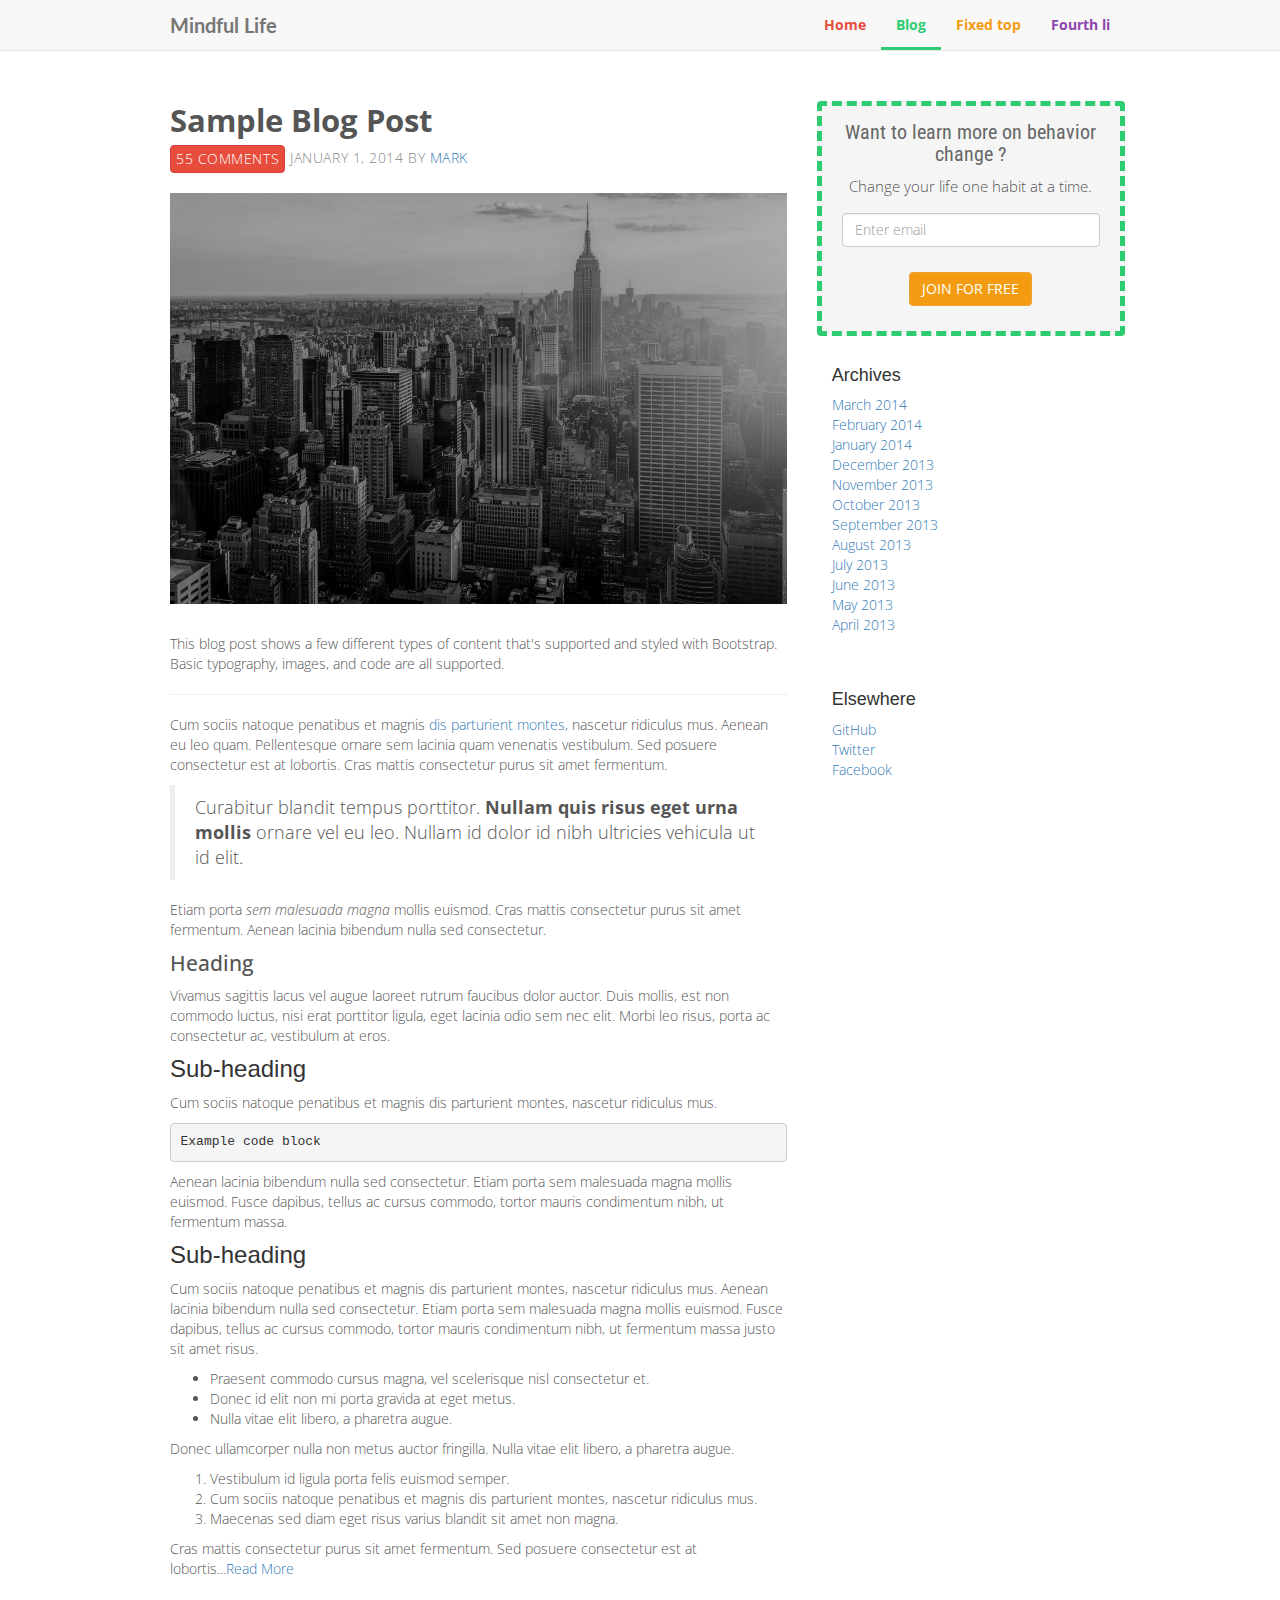
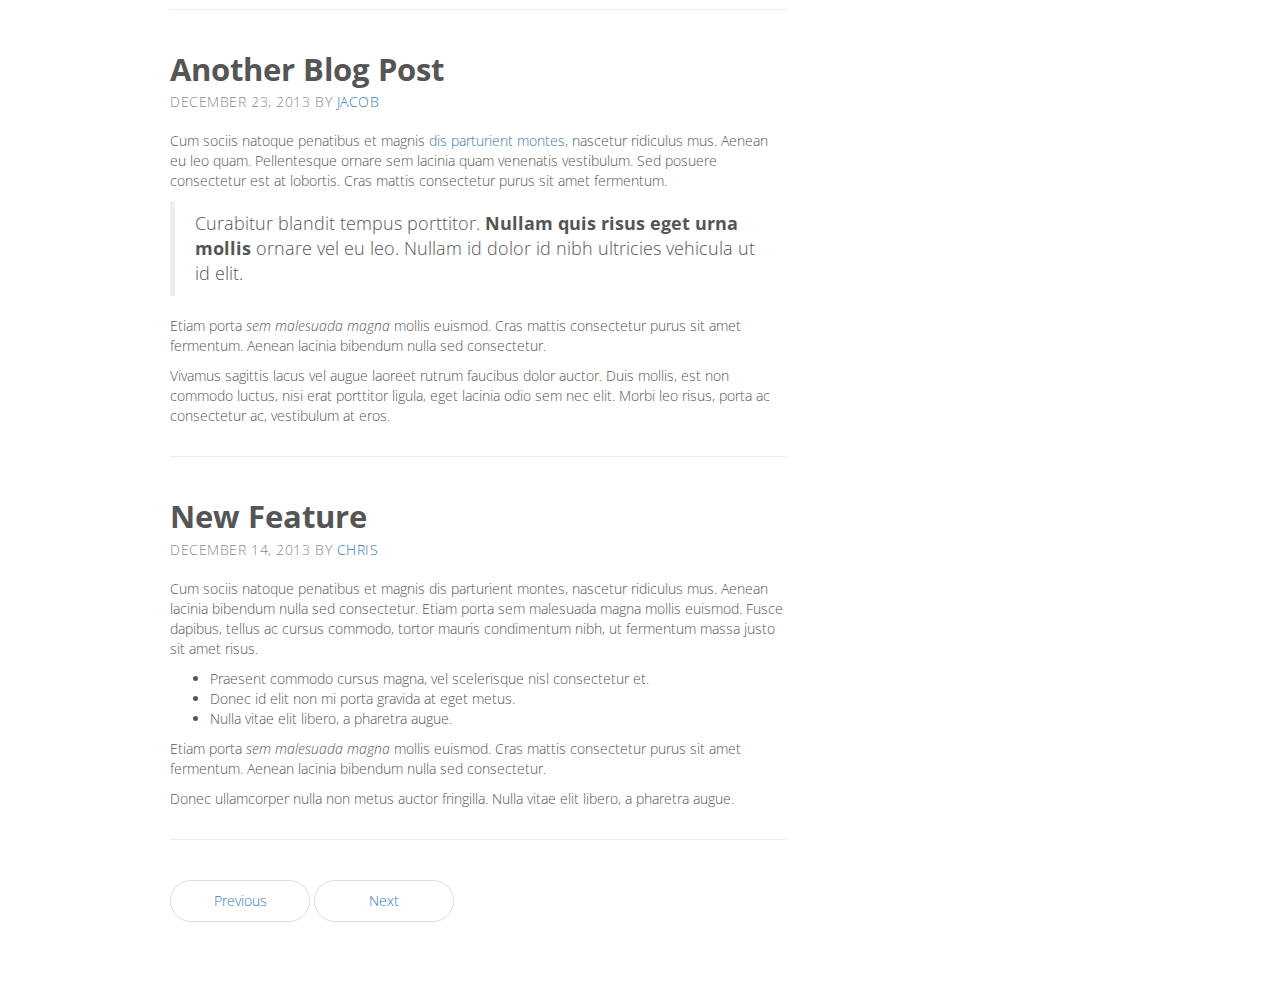
<file: index.html>
<!DOCTYPE html>
<html lang="en">
  <head>
    <meta charset="utf-8">
    <meta http-equiv="X-UA-Compatible" content="IE=edge">
    <meta name="viewport" content="width=device-width, initial-scale=1">
    <!-- The above 3 meta tags *must* come first in the head; any other head content must come *after* these tags -->
    <meta name="description" content="">
    <meta name="author" content="">
    <link rel="icon" href="../../favicon.ico">

    <title>My Blog</title>

    <!-- Bootstrap core CSS -->
    <link href="css/bootstrap.min.css" rel="stylesheet">

       <!-- Custom styles for this template -->
    <link href="css/blog.css" rel="stylesheet">
      
    <!-- google open sans & Lato & Roboto condensed font -->
    <link href="https://fonts.googleapis.com/css?family=Open+Sans:300,300i,400,400i,600,600i,700,700i,800,800i" rel="stylesheet">
    <link href="https://fonts.googleapis.com/css?family=Lato:100,100i,300,300i,400,400i,700,700i,900,900i" rel="stylesheet">
    <link href="https://fonts.googleapis.com/css?family=Roboto+condensed" rel="stylesheet">

    <!-- Just for debugging purposes. Don't actually copy these 2 lines! -->
    <!--[if lt IE 9]><script src="../../assets/js/ie8-responsive-file-warning.js"></script><![endif]-->
    <!-- <script src="../../assets/js/ie-emulation-modes-warning.js"></script> -->

    <!-- HTML5 shim and Respond.js for IE8 support of HTML5 elements and media queries -->
    <!--[if lt IE 9]>
      <script src="https://oss.maxcdn.com/html5shiv/3.7.3/html5shiv.min.js"></script>
      <script src="https://oss.maxcdn.com/respond/1.4.2/respond.min.js"></script>
    <![endif]-->
  </head>

  <body>

    <nav class="navbar navbar-default navbar-static-top">
      <div class="container">
        <div class="navbar-header">
          <button type="button" class="navbar-toggle collapsed" data-toggle="collapse" data-target="#navbar" aria-expanded="false" aria-controls="navbar">
            <span class="sr-only">Toggle navigation</span>
            <span class="icon-bar"></span>
            <span class="icon-bar"></span>
            <span class="icon-bar"></span>
          </button>
          <a class="navbar-brand" href="#">Mindful Life</a>
        </div>
        <div id="navbar" class="navbar-collapse collapse">
          <ul class="nav navbar-nav navbar-right">
            <li><a href="../navbar/">Home</a></li>
            <li class="active"><a href="#blog-homepage">Blog<span class="sr-only">(current)</span></a></li>
            <li><a href="../navbar-fixed-top/">Fixed top</a></li>
            <li><a href="../navbar-fixed-top/">Fourth li</a></li>
          </ul>
        </div><!--/.nav-collapse -->
      </div>
    </nav>

    <div id="blog-homepage">
      <div class="container">

        <div class="row">

          <div class="col-sm-8 blog-main">

            <div class="blog-post">
              <h2 class="blog-post-title">
                <a href="blog-post-link">Sample blog post</a>
              </h2>
              <p class="blog-post-meta">
                <a href="#blog-comments" type="button" class="btn btn-danger">
                55 Comments
                </a>January 1, 2014 by 
                <a href="#">Mark</a>
              </p>

              <img src="images/hero_image.jpg"></img>

              <p>This blog post shows a few different types of content that's supported and styled with Bootstrap. Basic typography, images, and code are all supported.</p>
              <hr>
              <p>Cum sociis natoque penatibus et magnis <a href="#">dis parturient montes</a>, nascetur ridiculus mus. Aenean eu leo quam. Pellentesque ornare sem lacinia quam venenatis vestibulum. Sed posuere consectetur est at lobortis. Cras mattis consectetur purus sit amet fermentum.</p>
              <blockquote>
                <p>Curabitur blandit tempus porttitor. <strong>Nullam quis risus eget urna mollis</strong> ornare vel eu leo. Nullam id dolor id nibh ultricies vehicula ut id elit.</p>
              </blockquote>
              <p>Etiam porta <em>sem malesuada magna</em> mollis euismod. Cras mattis consectetur purus sit amet fermentum. Aenean lacinia bibendum nulla sed consectetur.</p>
              <h2>Heading</h2>
              <p>Vivamus sagittis lacus vel augue laoreet rutrum faucibus dolor auctor. Duis mollis, est non commodo luctus, nisi erat porttitor ligula, eget lacinia odio sem nec elit. Morbi leo risus, porta ac consectetur ac, vestibulum at eros.</p>
              <h3>Sub-heading</h3>
              <p>Cum sociis natoque penatibus et magnis dis parturient montes, nascetur ridiculus mus.</p>
              <pre><code>Example code block</code></pre>
              <p>Aenean lacinia bibendum nulla sed consectetur. Etiam porta sem malesuada magna mollis euismod. Fusce dapibus, tellus ac cursus commodo, tortor mauris condimentum nibh, ut fermentum massa.</p>
              <h3>Sub-heading</h3>
              <p>Cum sociis natoque penatibus et magnis dis parturient montes, nascetur ridiculus mus. Aenean lacinia bibendum nulla sed consectetur. Etiam porta sem malesuada magna mollis euismod. Fusce dapibus, tellus ac cursus commodo, tortor mauris condimentum nibh, ut fermentum massa justo sit amet risus.</p>
              <ul>
                <li>Praesent commodo cursus magna, vel scelerisque nisl consectetur et.</li>
                <li>Donec id elit non mi porta gravida at eget metus.</li>
                <li>Nulla vitae elit libero, a pharetra augue.</li>
              </ul>
              <p>Donec ullamcorper nulla non metus auctor fringilla. Nulla vitae elit libero, a pharetra augue.</p>
              <ol>
                <li>Vestibulum id ligula porta felis euismod semper.</li>
                <li>Cum sociis natoque penatibus et magnis dis parturient montes, nascetur ridiculus mus.</li>
                <li>Maecenas sed diam eget risus varius blandit sit amet non magna.</li>
              </ol>
              <p>Cras mattis consectetur purus sit amet fermentum. Sed posuere consectetur est at lobortis...<a href="">Read More</a></p>
            </div><!-- /.blog-post -->

            <div class="blog-post">
              <h2 class="blog-post-title">Another blog post</h2>
              <p class="blog-post-meta">December 23, 2013 by <a href="#">Jacob</a></p>

              <p>Cum sociis natoque penatibus et magnis <a href="#">dis parturient montes</a>, nascetur ridiculus mus. Aenean eu leo quam. Pellentesque ornare sem lacinia quam venenatis vestibulum. Sed posuere consectetur est at lobortis. Cras mattis consectetur purus sit amet fermentum.</p>
              <blockquote>
                <p>Curabitur blandit tempus porttitor. <strong>Nullam quis risus eget urna mollis</strong> ornare vel eu leo. Nullam id dolor id nibh ultricies vehicula ut id elit.</p>
              </blockquote>
              <p>Etiam porta <em>sem malesuada magna</em> mollis euismod. Cras mattis consectetur purus sit amet fermentum. Aenean lacinia bibendum nulla sed consectetur.</p>
              <p>Vivamus sagittis lacus vel augue laoreet rutrum faucibus dolor auctor. Duis mollis, est non commodo luctus, nisi erat porttitor ligula, eget lacinia odio sem nec elit. Morbi leo risus, porta ac consectetur ac, vestibulum at eros.</p>
            </div><!-- /.blog-post -->

            <div class="blog-post">
              <h2 class="blog-post-title">New feature</h2>
              <p class="blog-post-meta">December 14, 2013 by <a href="#">Chris</a></p>

              <p>Cum sociis natoque penatibus et magnis dis parturient montes, nascetur ridiculus mus. Aenean lacinia bibendum nulla sed consectetur. Etiam porta sem malesuada magna mollis euismod. Fusce dapibus, tellus ac cursus commodo, tortor mauris condimentum nibh, ut fermentum massa justo sit amet risus.</p>
              <ul>
                <li>Praesent commodo cursus magna, vel scelerisque nisl consectetur et.</li>
                <li>Donec id elit non mi porta gravida at eget metus.</li>
                <li>Nulla vitae elit libero, a pharetra augue.</li>
              </ul>
              <p>Etiam porta <em>sem malesuada magna</em> mollis euismod. Cras mattis consectetur purus sit amet fermentum. Aenean lacinia bibendum nulla sed consectetur.</p>
              <p>Donec ullamcorper nulla non metus auctor fringilla. Nulla vitae elit libero, a pharetra augue.</p>
            </div><!-- /.blog-post -->

            <nav>
              <ul class="pager">
                <li><a href="#">Previous</a></li>
                <li><a href="#">Next</a></li>
              </ul>
            </nav>

          </div><!-- /.blog-main -->

          <div class="col-sm-4 blog-sidebar">
            <div id="subscribe-box" class="sidebar-module sidebar-module-inset">
              <h4>Want to learn more on behavior change ?</h4>
              <p>Change your life one habit at a time.</p>
            <form role="form" action="https://wordpress.us11.list-manage.com/subscribe/post?u=9c2eda3d396d4dc90a6e15576&amp;id=20984dd4f8" method="post" id="mc-embedded-subscribe-form" name="mc-embedded-subscribe-form" class="validate" target="_blank" novalidate>
                <div class="form-group">
                  <input type="email" value="" name="EMAIL" class="form-control" id="mce-EMAIL" placeholder="Enter email">
                </div>
                <div id="mce-responses" class="clear">
                  <div class="response" id="mce-error-response" style="display:none"></div>
                  <div class="response" id="mce-success-response" style="display:none"></div>
                </div> 
                <!-- real people should not fill this in and expect good things - do not remove this or risk form bot signups-->
                <div style="position: absolute; left: -5000px;"><input type="text"
                name="b_9c2eda3d396d4dc90a6e15576_20984dd4f8" tabindex="-1" value=""></div>
                <p class="center"><input type="submit" value="Join For Free" name="subscribe"
                class="btn btn-warning">
              </p>
            </form>

            </div>
            <div class="sidebar-module">
              <h4>Archives</h4>
              <ol class="list-unstyled">
                <li><a href="#">March 2014</a></li>
                <li><a href="#">February 2014</a></li>
                <li><a href="#">January 2014</a></li>
                <li><a href="#">December 2013</a></li>
                <li><a href="#">November 2013</a></li>
                <li><a href="#">October 2013</a></li>
                <li><a href="#">September 2013</a></li>
                <li><a href="#">August 2013</a></li>
                <li><a href="#">July 2013</a></li>
                <li><a href="#">June 2013</a></li>
                <li><a href="#">May 2013</a></li>
                <li><a href="#">April 2013</a></li>
              </ol>
            </div>
            <div class="sidebar-module">
              <h4>Elsewhere</h4>
              <ol class="list-unstyled">
                <li><a href="#">GitHub</a></li>
                <li><a href="#">Twitter</a></li>
                <li><a href="#">Facebook</a></li>
              </ol>
            </div>
          </div><!-- /.blog-sidebar -->

        </div><!-- /.row -->

      </div><!-- /.container -->
    </div> <!-- blog-homepage id closure>

    <footer class="blog-footer">
      <p>Blog template built for <a href="http://getbootstrap.com">Bootstrap</a> by <a href="https://twitter.com/mdo">@mdo</a>.</p>
      <p>
        <a href="#">Back to top</a>
      </p>
    </footer>


    <!-- Bootstrap core JavaScript
    ================================================== -->
    <!-- Placed at the end of the document so the pages load faster -->
    <script src="https://ajax.googleapis.com/ajax/libs/jquery/1.12.4/jquery.min.js"></script>
    <script>window.jQuery || document.write('<script src="../../assets/js/vendor/jquery.min.js"><\/script>')</script>
    <script src="js/bootstrap.min.js"></script>
  </body>
</html>
</file>
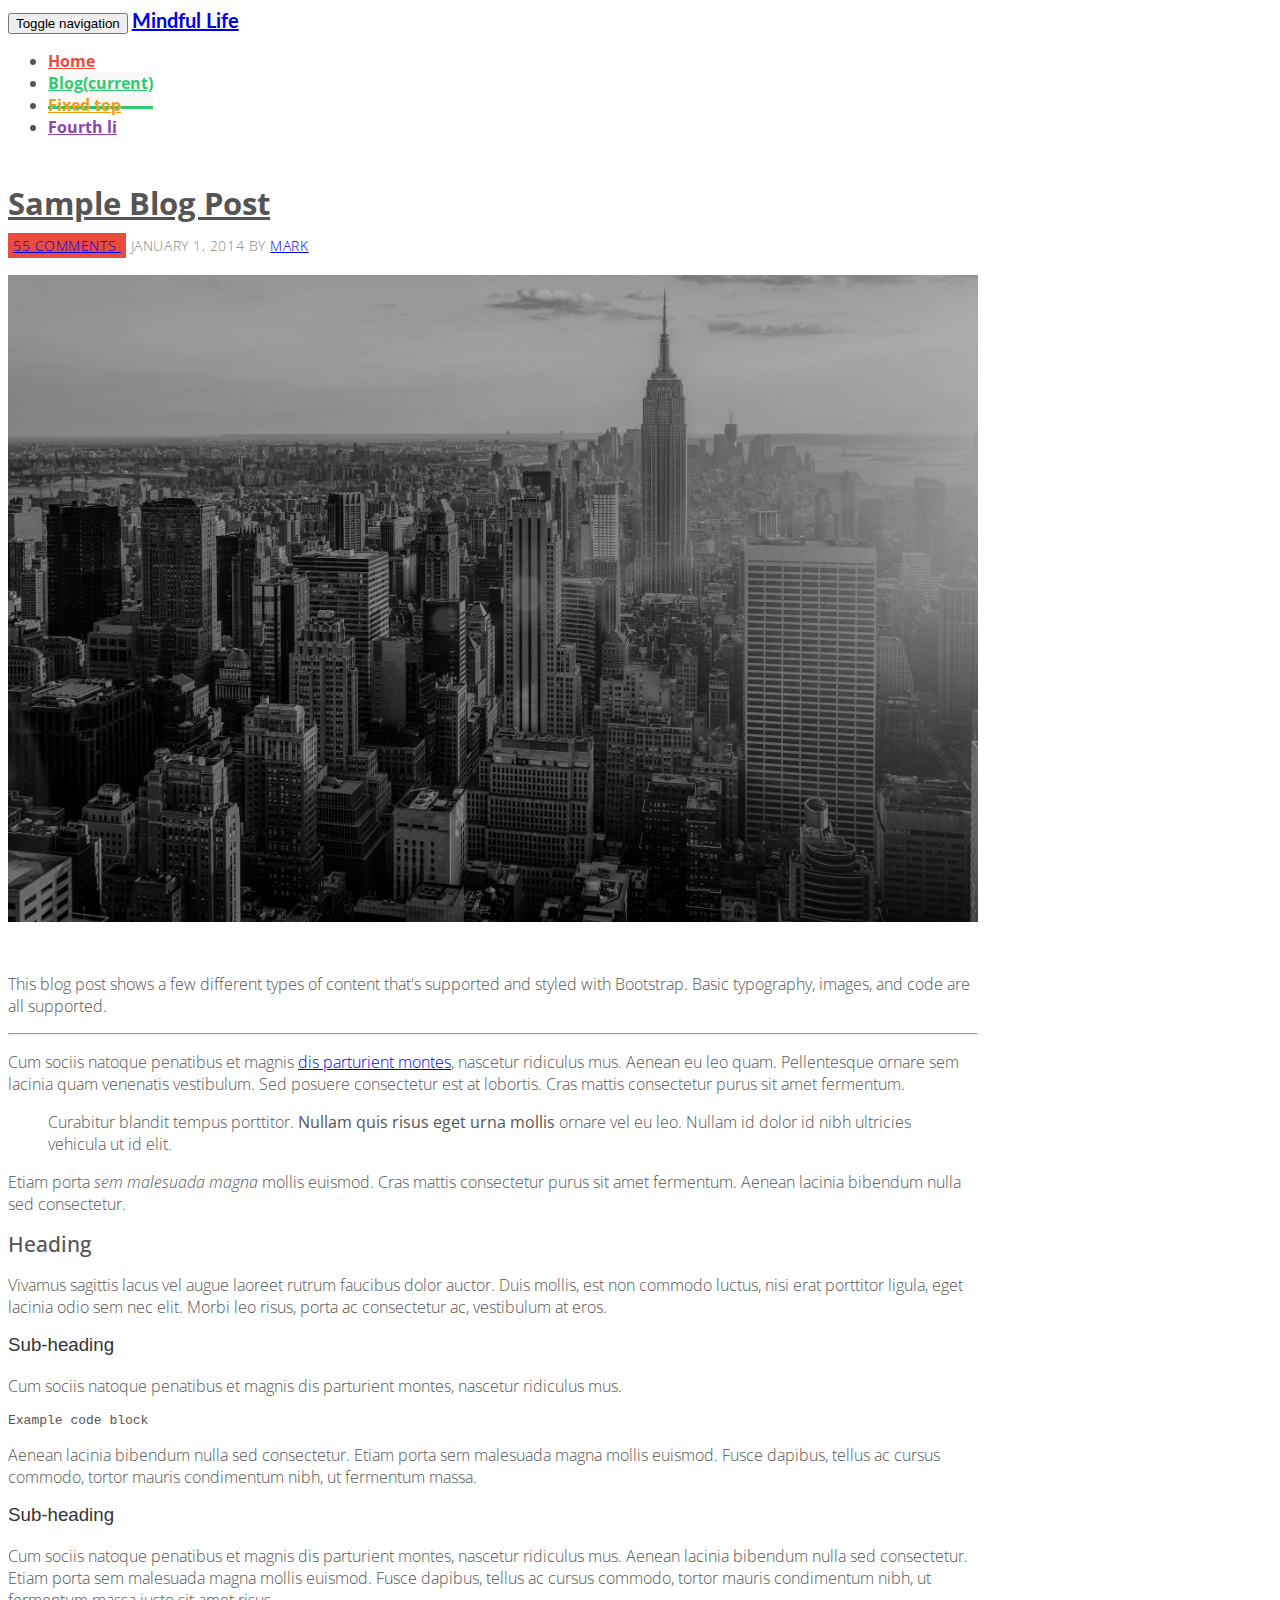
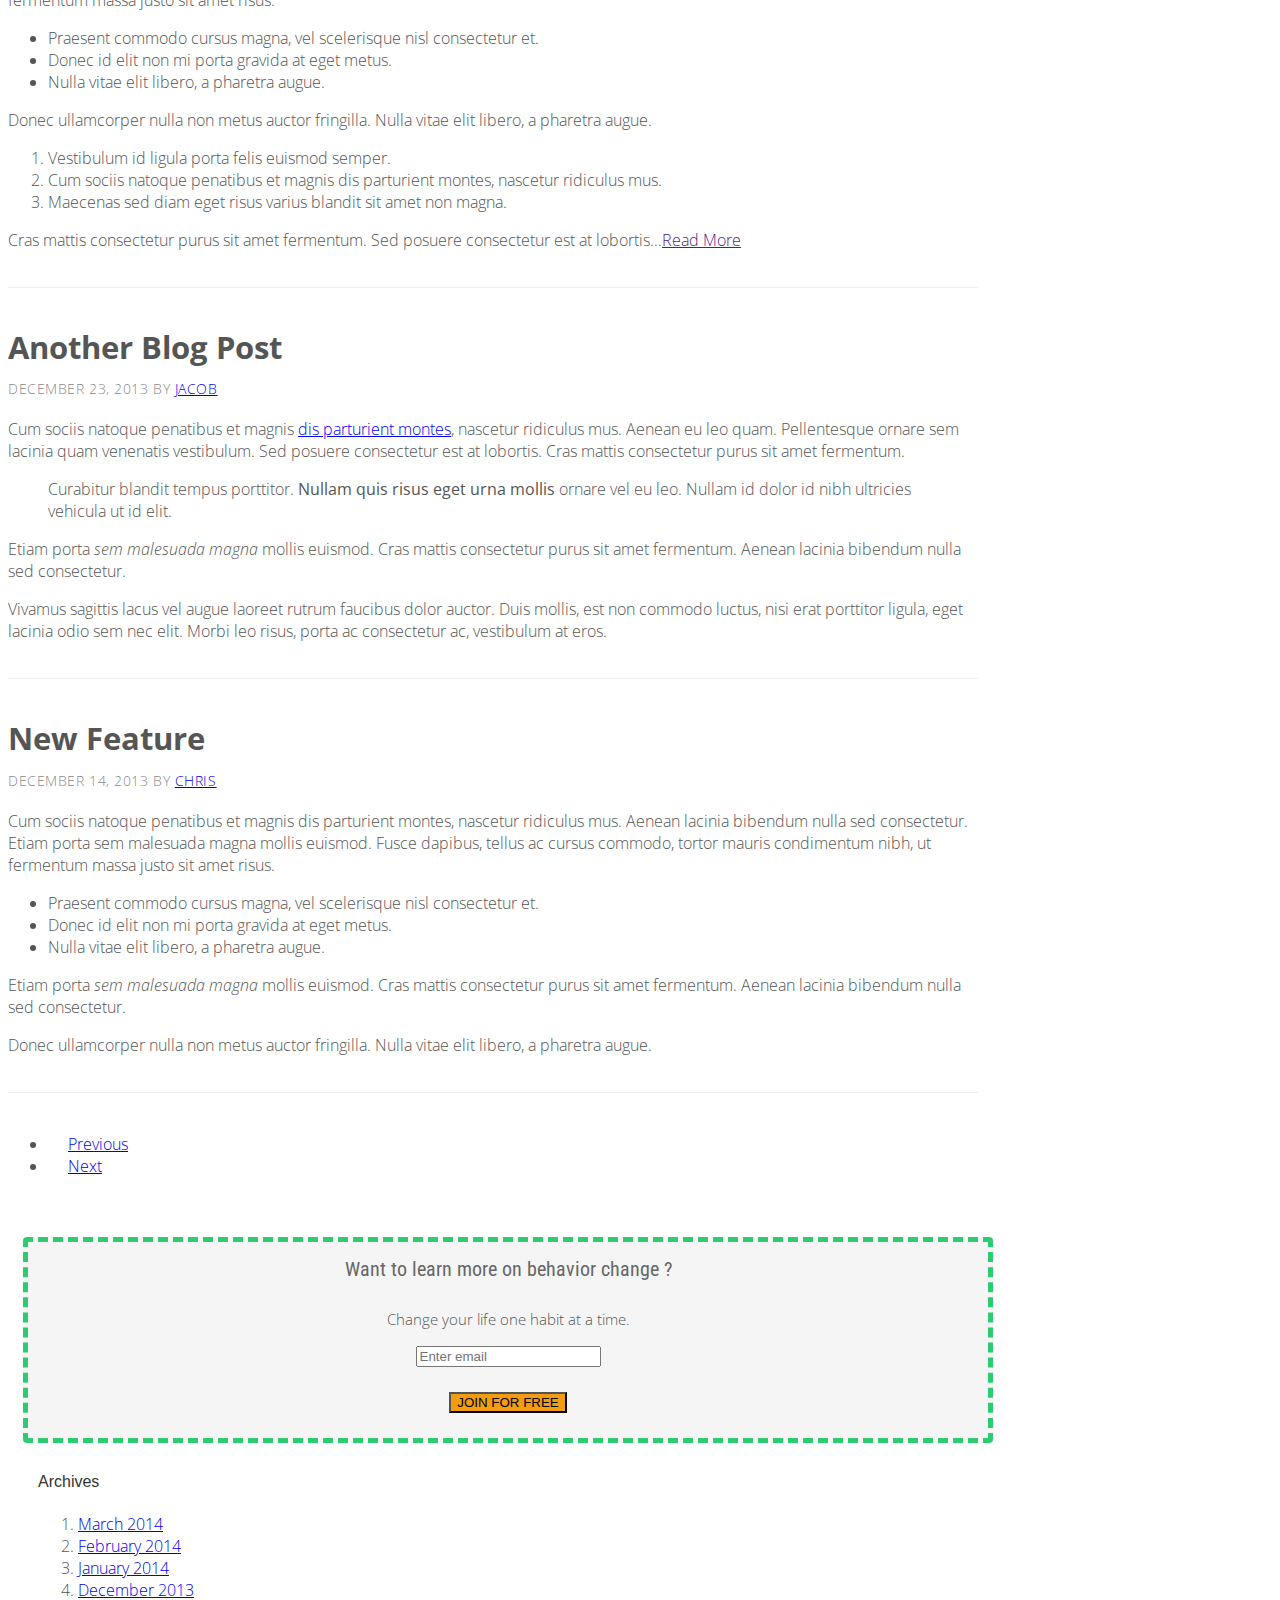
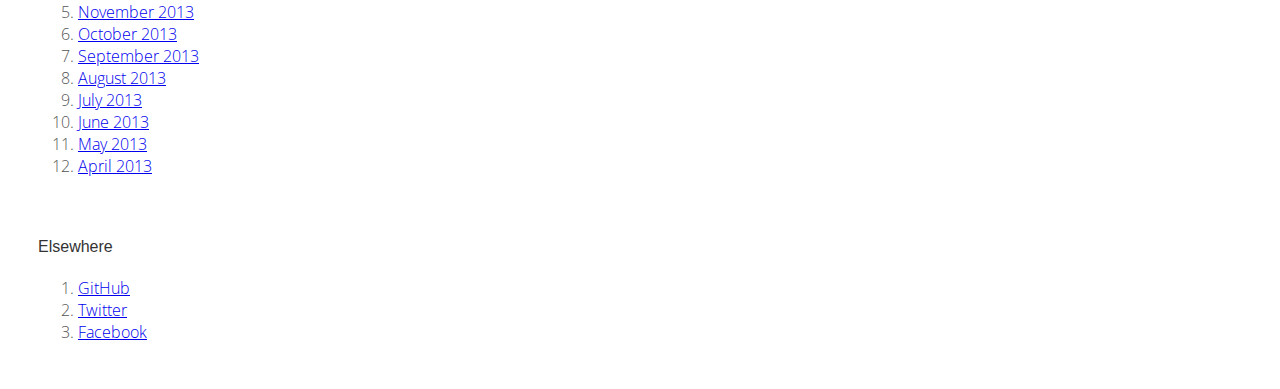
<file: blog/index.html>
<!DOCTYPE html>
<html lang="en">
  <head>
    <meta charset="utf-8">
    <meta http-equiv="X-UA-Compatible" content="IE=edge">
    <meta name="viewport" content="width=device-width, initial-scale=1">
    <!-- The above 3 meta tags *must* come first in the head; any other head content must come *after* these tags -->
    <meta name="description" content="">
    <meta name="author" content="">
    <link rel="icon" href="../../favicon.ico">

    <title>My Blog</title>

    <!-- Bootstrap core CSS -->
    <link href="https://www.dropbox.com/home/blog/css/bootstrap.min.css" rel="stylesheet">

       <!-- Custom styles for this template -->
    <link href="css/blog.css" rel="stylesheet">
      
    <!-- google open sans & Lato & Roboto condensed font -->
    <link href="https://fonts.googleapis.com/css?family=Open+Sans:300,300i,400,400i,600,600i,700,700i,800,800i" rel="stylesheet">
    <link href="https://fonts.googleapis.com/css?family=Lato:100,100i,300,300i,400,400i,700,700i,900,900i" rel="stylesheet">
    <link href="https://fonts.googleapis.com/css?family=Roboto+condensed" rel="stylesheet">

    <!-- Just for debugging purposes. Don't actually copy these 2 lines! -->
    <!--[if lt IE 9]><script src="../../assets/js/ie8-responsive-file-warning.js"></script><![endif]-->
    <!-- <script src="../../assets/js/ie-emulation-modes-warning.js"></script> -->

    <!-- HTML5 shim and Respond.js for IE8 support of HTML5 elements and media queries -->
    <!--[if lt IE 9]>
      <script src="https://oss.maxcdn.com/html5shiv/3.7.3/html5shiv.min.js"></script>
      <script src="https://oss.maxcdn.com/respond/1.4.2/respond.min.js"></script>
    <![endif]-->
  </head>

  <body>

    <nav class="navbar navbar-default navbar-static-top">
      <div class="container">
        <div class="navbar-header">
          <button type="button" class="navbar-toggle collapsed" data-toggle="collapse" data-target="#navbar" aria-expanded="false" aria-controls="navbar">
            <span class="sr-only">Toggle navigation</span>
            <span class="icon-bar"></span>
            <span class="icon-bar"></span>
            <span class="icon-bar"></span>
          </button>
          <a class="navbar-brand" href="#">Mindful Life</a>
        </div>
        <div id="navbar" class="navbar-collapse collapse">
          <ul class="nav navbar-nav navbar-right">
            <li><a href="../navbar/">Home</a></li>
            <li class="active"><a href="#blog-homepage">Blog<span class="sr-only">(current)</span></a></li>
            <li><a href="../navbar-fixed-top/">Fixed top</a></li>
            <li><a href="../navbar-fixed-top/">Fourth li</a></li>
          </ul>
        </div><!--/.nav-collapse -->
      </div>
    </nav>

    <div id="blog-homepage">
      <div class="container">

        <div class="row">

          <div class="col-sm-8 blog-main">

            <div class="blog-post">
              <h2 class="blog-post-title">
                <a href="blog-post-link">Sample blog post</a>
              </h2>
              <p class="blog-post-meta">
                <a href="#blog-comments" type="button" class="btn btn-danger">
                55 Comments
                </a>January 1, 2014 by 
                <a href="#">Mark</a>
              </p>

              <img src="images/hero_image.jpg"></img>

              <p>This blog post shows a few different types of content that's supported and styled with Bootstrap. Basic typography, images, and code are all supported.</p>
              <hr>
              <p>Cum sociis natoque penatibus et magnis <a href="#">dis parturient montes</a>, nascetur ridiculus mus. Aenean eu leo quam. Pellentesque ornare sem lacinia quam venenatis vestibulum. Sed posuere consectetur est at lobortis. Cras mattis consectetur purus sit amet fermentum.</p>
              <blockquote>
                <p>Curabitur blandit tempus porttitor. <strong>Nullam quis risus eget urna mollis</strong> ornare vel eu leo. Nullam id dolor id nibh ultricies vehicula ut id elit.</p>
              </blockquote>
              <p>Etiam porta <em>sem malesuada magna</em> mollis euismod. Cras mattis consectetur purus sit amet fermentum. Aenean lacinia bibendum nulla sed consectetur.</p>
              <h2>Heading</h2>
              <p>Vivamus sagittis lacus vel augue laoreet rutrum faucibus dolor auctor. Duis mollis, est non commodo luctus, nisi erat porttitor ligula, eget lacinia odio sem nec elit. Morbi leo risus, porta ac consectetur ac, vestibulum at eros.</p>
              <h3>Sub-heading</h3>
              <p>Cum sociis natoque penatibus et magnis dis parturient montes, nascetur ridiculus mus.</p>
              <pre><code>Example code block</code></pre>
              <p>Aenean lacinia bibendum nulla sed consectetur. Etiam porta sem malesuada magna mollis euismod. Fusce dapibus, tellus ac cursus commodo, tortor mauris condimentum nibh, ut fermentum massa.</p>
              <h3>Sub-heading</h3>
              <p>Cum sociis natoque penatibus et magnis dis parturient montes, nascetur ridiculus mus. Aenean lacinia bibendum nulla sed consectetur. Etiam porta sem malesuada magna mollis euismod. Fusce dapibus, tellus ac cursus commodo, tortor mauris condimentum nibh, ut fermentum massa justo sit amet risus.</p>
              <ul>
                <li>Praesent commodo cursus magna, vel scelerisque nisl consectetur et.</li>
                <li>Donec id elit non mi porta gravida at eget metus.</li>
                <li>Nulla vitae elit libero, a pharetra augue.</li>
              </ul>
              <p>Donec ullamcorper nulla non metus auctor fringilla. Nulla vitae elit libero, a pharetra augue.</p>
              <ol>
                <li>Vestibulum id ligula porta felis euismod semper.</li>
                <li>Cum sociis natoque penatibus et magnis dis parturient montes, nascetur ridiculus mus.</li>
                <li>Maecenas sed diam eget risus varius blandit sit amet non magna.</li>
              </ol>
              <p>Cras mattis consectetur purus sit amet fermentum. Sed posuere consectetur est at lobortis...<a href="">Read More</a></p>
            </div><!-- /.blog-post -->

            <div class="blog-post">
              <h2 class="blog-post-title">Another blog post</h2>
              <p class="blog-post-meta">December 23, 2013 by <a href="#">Jacob</a></p>

              <p>Cum sociis natoque penatibus et magnis <a href="#">dis parturient montes</a>, nascetur ridiculus mus. Aenean eu leo quam. Pellentesque ornare sem lacinia quam venenatis vestibulum. Sed posuere consectetur est at lobortis. Cras mattis consectetur purus sit amet fermentum.</p>
              <blockquote>
                <p>Curabitur blandit tempus porttitor. <strong>Nullam quis risus eget urna mollis</strong> ornare vel eu leo. Nullam id dolor id nibh ultricies vehicula ut id elit.</p>
              </blockquote>
              <p>Etiam porta <em>sem malesuada magna</em> mollis euismod. Cras mattis consectetur purus sit amet fermentum. Aenean lacinia bibendum nulla sed consectetur.</p>
              <p>Vivamus sagittis lacus vel augue laoreet rutrum faucibus dolor auctor. Duis mollis, est non commodo luctus, nisi erat porttitor ligula, eget lacinia odio sem nec elit. Morbi leo risus, porta ac consectetur ac, vestibulum at eros.</p>
            </div><!-- /.blog-post -->

            <div class="blog-post">
              <h2 class="blog-post-title">New feature</h2>
              <p class="blog-post-meta">December 14, 2013 by <a href="#">Chris</a></p>

              <p>Cum sociis natoque penatibus et magnis dis parturient montes, nascetur ridiculus mus. Aenean lacinia bibendum nulla sed consectetur. Etiam porta sem malesuada magna mollis euismod. Fusce dapibus, tellus ac cursus commodo, tortor mauris condimentum nibh, ut fermentum massa justo sit amet risus.</p>
              <ul>
                <li>Praesent commodo cursus magna, vel scelerisque nisl consectetur et.</li>
                <li>Donec id elit non mi porta gravida at eget metus.</li>
                <li>Nulla vitae elit libero, a pharetra augue.</li>
              </ul>
              <p>Etiam porta <em>sem malesuada magna</em> mollis euismod. Cras mattis consectetur purus sit amet fermentum. Aenean lacinia bibendum nulla sed consectetur.</p>
              <p>Donec ullamcorper nulla non metus auctor fringilla. Nulla vitae elit libero, a pharetra augue.</p>
            </div><!-- /.blog-post -->

            <nav>
              <ul class="pager">
                <li><a href="#">Previous</a></li>
                <li><a href="#">Next</a></li>
              </ul>
            </nav>

          </div><!-- /.blog-main -->

          <div class="col-sm-4 blog-sidebar">
            <div id="subscribe-box" class="sidebar-module sidebar-module-inset">
              <h4>Want to learn more on behavior change ?</h4>
              <p>Change your life one habit at a time.</p>
            <form role="form" action="https://wordpress.us11.list-manage.com/subscribe/post?u=9c2eda3d396d4dc90a6e15576&amp;id=20984dd4f8" method="post" id="mc-embedded-subscribe-form" name="mc-embedded-subscribe-form" class="validate" target="_blank" novalidate>
                <div class="form-group">
                  <input type="email" value="" name="EMAIL" class="form-control" id="mce-EMAIL" placeholder="Enter email">
                </div>
                <div id="mce-responses" class="clear">
                  <div class="response" id="mce-error-response" style="display:none"></div>
                  <div class="response" id="mce-success-response" style="display:none"></div>
                </div> 
                <!-- real people should not fill this in and expect good things - do not remove this or risk form bot signups-->
                <div style="position: absolute; left: -5000px;"><input type="text"
                name="b_9c2eda3d396d4dc90a6e15576_20984dd4f8" tabindex="-1" value=""></div>
                <p class="center"><input type="submit" value="Join For Free" name="subscribe"
                class="btn btn-warning">
              </p>
            </form>

            </div>
            <div class="sidebar-module">
              <h4>Archives</h4>
              <ol class="list-unstyled">
                <li><a href="#">March 2014</a></li>
                <li><a href="#">February 2014</a></li>
                <li><a href="#">January 2014</a></li>
                <li><a href="#">December 2013</a></li>
                <li><a href="#">November 2013</a></li>
                <li><a href="#">October 2013</a></li>
                <li><a href="#">September 2013</a></li>
                <li><a href="#">August 2013</a></li>
                <li><a href="#">July 2013</a></li>
                <li><a href="#">June 2013</a></li>
                <li><a href="#">May 2013</a></li>
                <li><a href="#">April 2013</a></li>
              </ol>
            </div>
            <div class="sidebar-module">
              <h4>Elsewhere</h4>
              <ol class="list-unstyled">
                <li><a href="#">GitHub</a></li>
                <li><a href="#">Twitter</a></li>
                <li><a href="#">Facebook</a></li>
              </ol>
            </div>
          </div><!-- /.blog-sidebar -->

        </div><!-- /.row -->

      </div><!-- /.container -->
    </div> <!-- blog-homepage id closure>

    <footer class="blog-footer">
      <p>Blog template built for <a href="http://getbootstrap.com">Bootstrap</a> by <a href="https://twitter.com/mdo">@mdo</a>.</p>
      <p>
        <a href="#">Back to top</a>
      </p>
    </footer>


    <!-- Bootstrap core JavaScript
    ================================================== -->
    <!-- Placed at the end of the document so the pages load faster -->
    <script src="https://ajax.googleapis.com/ajax/libs/jquery/1.12.4/jquery.min.js"></script>
    <script>window.jQuery || document.write('<script src="../../assets/js/vendor/jquery.min.js"><\/script>')</script>
    <script src="js/bootstrap.min.js"></script>
  </body>
</html>
</file>
<file: css/blog.css>
/*
 * Globals
 */

body {
  font-family:'Open Sans', sans-serif, "Helvetica Neue", Helvetica, Arial, sans-serif;
  color: #555;
  font-weight: 200;
}

h1, .h1,
h2, .h2,
h3, .h3,
h4, .h4,
h5, .h5,
h6, .h6 {
  margin-top: 0;
  font-family: "Helvetica Neue", Helvetica, Arial, sans-serif;
  font-weight: normal;
  color: #333;
}

h2 {
  font-family:'Open Sans', sans-serif, "Helvetica Neue", Helvetica, Arial, sans-serif;
  font-size: 21px;
  line-height: 1.25em;
  font-weight: 500;
  color: #555
}

/*
 * Override Bootstrap's default container.
 */

 .navbar-default .navbar-nav>.active>a, .navbar-default .navbar-nav>.active>a:focus, .navbar-default .navbar-nav>.active>a:hover {
    background-color: #f8f8f8
 }

 .navbar-brand {
    font-family: Lato,"Helvetica Neue", Helvetica, Arial, sans-serif;
    font-weight: bold;
    font-size: 20px;
 }

  .navbar-default .navbar-nav>li>a:hover, .navbar-default .navbar-nav>li.active>a {
    border-bottom: 3px solid;
    padding-bottom: 12px;
}

  .navbar-default .navbar-nav>li>a {
    font-weight: 700;
}

 .navbar-default .navbar-nav>li:first-child>a {
    color: #e74c3c;
}

 .navbar-default .navbar-nav>li:nth-child(2)>a, .navbar-default .navbar-nav>li:nth-child(2)>a:hover, .navbar-default .navbar-nav>li:nth-child(2)>a:focus 
 {
    color: #2ecc71;
}

 .navbar-default .navbar-nav>li:nth-child(3)>a {
    color: #f39c12;
}

 .navbar-default .navbar-nav>li:nth-child(4)>a {
    color: #8e44ad;
}

@media (min-width: 1200px) {
  .container {
    width: 970px;
  }
}


 * Main column and sidebar layout
 */

.blog-main {
  font-size: 18px;
  line-height: 1.5;
}

/* Sidebar modules for boxing content */
.sidebar-module {
  padding: 15px;
  margin: 0 -15px 15px;
}
.sidebar-module-inset {
  padding: 15px;
  background-color: #f5f5f5;
  border-radius: 4px;
}
.sidebar-module-inset p:last-child,
.sidebar-module-inset ul:last-child,
.sidebar-module-inset ol:last-child {
  margin-bottom: 0;
}


/* Pagination */
.pager {
  margin-bottom: 60px;
  text-align: left;
}
.pager > li > a {
  width: 140px;
  padding: 10px 20px;
  text-align: center;
  border-radius: 30px;
}


/*
 * Blog posts
 */

.blog-post {
  margin-bottom: 40px;
  padding-bottom: 20px;
  border-bottom: 1px solid #eee;
}

.blog-post-title {
    margin-bottom: 5px;
    font-size: 31px;
    font-weight: 700;
    text-transform: capitalize;
}

.blog-post-title a {
    color: #555;
}

.blog-post-title a:hover {
    color: #2a6496;
}

.blog-post-meta {
  margin-bottom: 20px;
  color: #888;
  letter-spacing: 0.04em;
  text-transform: uppercase;
  font-size: 14px;
  line-height: 18px;
}

.blog-post-meta .btn-danger {
    background-color: #e74c3c;
    margin-right: 5px;
    padding: 3px 5px;
    text-transform: uppercase;
    font-weight: 300;
}

.blog-main img {
  max-width: 100%;
  margin-bottom: 30px;
}

.blog-sidebar {
  padding-left: 30px;
}

div.sidebar-module-inset {
  padding: 15px;
  background-color: #f5f5f5;
  border-radius: 4px;
  border: 5px dashed #2ecc71;
}

#subscribe-box {
  padding: 15px 20px;
  font-size: 15px;
  text-align: center;
}

#subscribe-box h4 {
  font-family: 'Roboto Condensed';
  color: #666;
  font-size: 20px;
}

#subscribe-box p {
  line-height: 1.5em;
  text-rendering: optimizeLegibility;
}

#subscribe-box .form-group {
  margin-top: 15px;
}

#subscribe-box .btn-warning {
background-color: #f39c12;
text-transform: uppercase;
margin-top: 10px;
margin-bottom: 10px;
}

#subscribe-box .btn-warning:hover {
background-color: #f0ad4e;
}

.blog-post-meta .btn-danger:hover {
background-color: #d2322d;
}

/*
 * Footer
 */

.blog-footer {
  padding: 40px 0;
  color: #999;
  text-align: center;
  background-color: #f9f9f9;
  border-top: 1px solid #e5e5e5;
}
.blog-footer p:last-child {
  margin-bottom: 0;
}

#blog-homepage {
  padding-top: 30px;
}
</file>
<file: blog/css/blog.css>
/*
 * Globals
 */

body {
  font-family:'Open Sans', sans-serif, "Helvetica Neue", Helvetica, Arial, sans-serif;
  color: #555;
  font-weight: 200;
}

h1, .h1,
h2, .h2,
h3, .h3,
h4, .h4,
h5, .h5,
h6, .h6 {
  margin-top: 0;
  font-family: "Helvetica Neue", Helvetica, Arial, sans-serif;
  font-weight: normal;
  color: #333;
}

h2 {
  font-family:'Open Sans', sans-serif, "Helvetica Neue", Helvetica, Arial, sans-serif;
  font-size: 21px;
  line-height: 1.25em;
  font-weight: 500;
  color: #555
}

/*
 * Override Bootstrap's default container.
 */

 .navbar-default .navbar-nav>.active>a, .navbar-default .navbar-nav>.active>a:focus, .navbar-default .navbar-nav>.active>a:hover {
    background-color: #f8f8f8
 }

 .navbar-brand {
    font-family: Lato,"Helvetica Neue", Helvetica, Arial, sans-serif;
    font-weight: bold;
    font-size: 20px;
 }

  .navbar-default .navbar-nav>li>a:hover, .navbar-default .navbar-nav>li.active>a {
    border-bottom: 3px solid;
    padding-bottom: 12px;
}

  .navbar-default .navbar-nav>li>a {
    font-weight: 700;
}

 .navbar-default .navbar-nav>li:first-child>a {
    color: #e74c3c;
}

 .navbar-default .navbar-nav>li:nth-child(2)>a, .navbar-default .navbar-nav>li:nth-child(2)>a:hover, .navbar-default .navbar-nav>li:nth-child(2)>a:focus 
 {
    color: #2ecc71;
}

 .navbar-default .navbar-nav>li:nth-child(3)>a {
    color: #f39c12;
}

 .navbar-default .navbar-nav>li:nth-child(4)>a {
    color: #8e44ad;
}

@media (min-width: 1200px) {
  .container {
    width: 970px;
  }
}


 * Main column and sidebar layout
 */

.blog-main {
  font-size: 18px;
  line-height: 1.5;
}

/* Sidebar modules for boxing content */
.sidebar-module {
  padding: 15px;
  margin: 0 -15px 15px;
}
.sidebar-module-inset {
  padding: 15px;
  background-color: #f5f5f5;
  border-radius: 4px;
}
.sidebar-module-inset p:last-child,
.sidebar-module-inset ul:last-child,
.sidebar-module-inset ol:last-child {
  margin-bottom: 0;
}


/* Pagination */
.pager {
  margin-bottom: 60px;
  text-align: left;
}
.pager > li > a {
  width: 140px;
  padding: 10px 20px;
  text-align: center;
  border-radius: 30px;
}


/*
 * Blog posts
 */

.blog-post {
  margin-bottom: 40px;
  padding-bottom: 20px;
  border-bottom: 1px solid #eee;
}

.blog-post-title {
    margin-bottom: 5px;
    font-size: 31px;
    font-weight: 700;
    text-transform: capitalize;
}

.blog-post-title a {
    color: #555;
}

.blog-post-title a:hover {
    color: #2a6496;
}

.blog-post-meta {
  margin-bottom: 20px;
  color: #888;
  letter-spacing: 0.04em;
  text-transform: uppercase;
  font-size: 14px;
  line-height: 18px;
}

.blog-post-meta .btn-danger {
    background-color: #e74c3c;
    margin-right: 5px;
    padding: 3px 5px;
    text-transform: uppercase;
    font-weight: 300;
}

.blog-main img {
  max-width: 100%;
  margin-bottom: 30px;
}

.blog-sidebar {
  padding-left: 30px;
}

div.sidebar-module-inset {
  padding: 15px;
  background-color: #f5f5f5;
  border-radius: 4px;
  border: 5px dashed #2ecc71;
}

#subscribe-box {
  padding: 15px 20px;
  font-size: 15px;
  text-align: center;
}

#subscribe-box h4 {
  font-family: 'Roboto Condensed';
  color: #666;
  font-size: 20px;
}

#subscribe-box p {
  line-height: 1.5em;
  text-rendering: optimizeLegibility;
}

#subscribe-box .form-group {
  margin-top: 15px;
}

#subscribe-box .btn-warning {
background-color: #f39c12;
text-transform: uppercase;
margin-top: 10px;
margin-bottom: 10px;
}

#subscribe-box .btn-warning:hover {
background-color: #f0ad4e;
}

.blog-post-meta .btn-danger:hover {
background-color: #d2322d;
}

/*
 * Footer
 */

.blog-footer {
  padding: 40px 0;
  color: #999;
  text-align: center;
  background-color: #f9f9f9;
  border-top: 1px solid #e5e5e5;
}
.blog-footer p:last-child {
  margin-bottom: 0;
}

#blog-homepage {
  padding-top: 30px;
}
</file>
